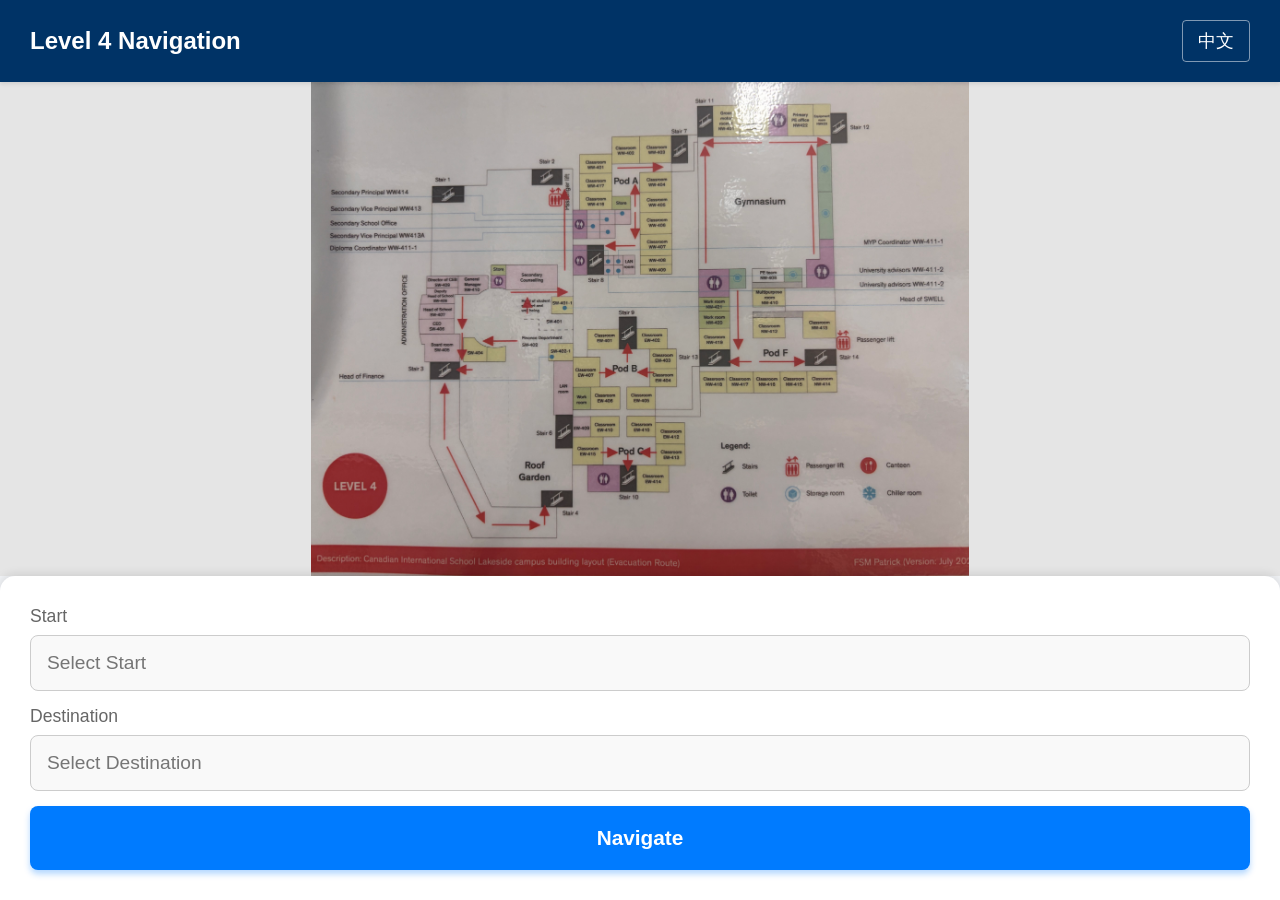
<file: index.html>
<!DOCTYPE html>
<html lang="en">
<head>
    <meta charset="UTF-8">
    <meta name="viewport" content="width=device-width, initial-scale=1.0, maximum-scale=1.0, user-scalable=no">
    <title>CIS Level 4 Navigation</title>
    <link rel="stylesheet" href="css/style.css">
</head>
<body>
    <header class="app-header">
        <h1 id="title-text">Level 4 Navigation</h1>
        <button id="lang-toggle">English / 中文</button>
    </header>

    <div class="map-container">
        <canvas id="map-canvas"></canvas>
    </div>

    <div class="controls-overlay">
        <div class="control-group">
            <label for="start-input" id="start-label">Start / 起点</label>
            <input type="text" id="start-input" list="nodes-list" placeholder="Select Start">
        </div>
        <div class="control-group">
            <label for="dest-input" id="dest-label">Destination / 终点</label>
            <input type="text" id="dest-input" list="nodes-list" placeholder="Select Destination">
        </div>
        <button id="navigate-btn" class="nav-button">Navigate / 导航</button>
        <datalist id="nodes-list"></datalist>
    </div>

    <script src="js/pathfinding.js"></script>
    <script src="js/app.js"></script>
</body>
</html>
</file>
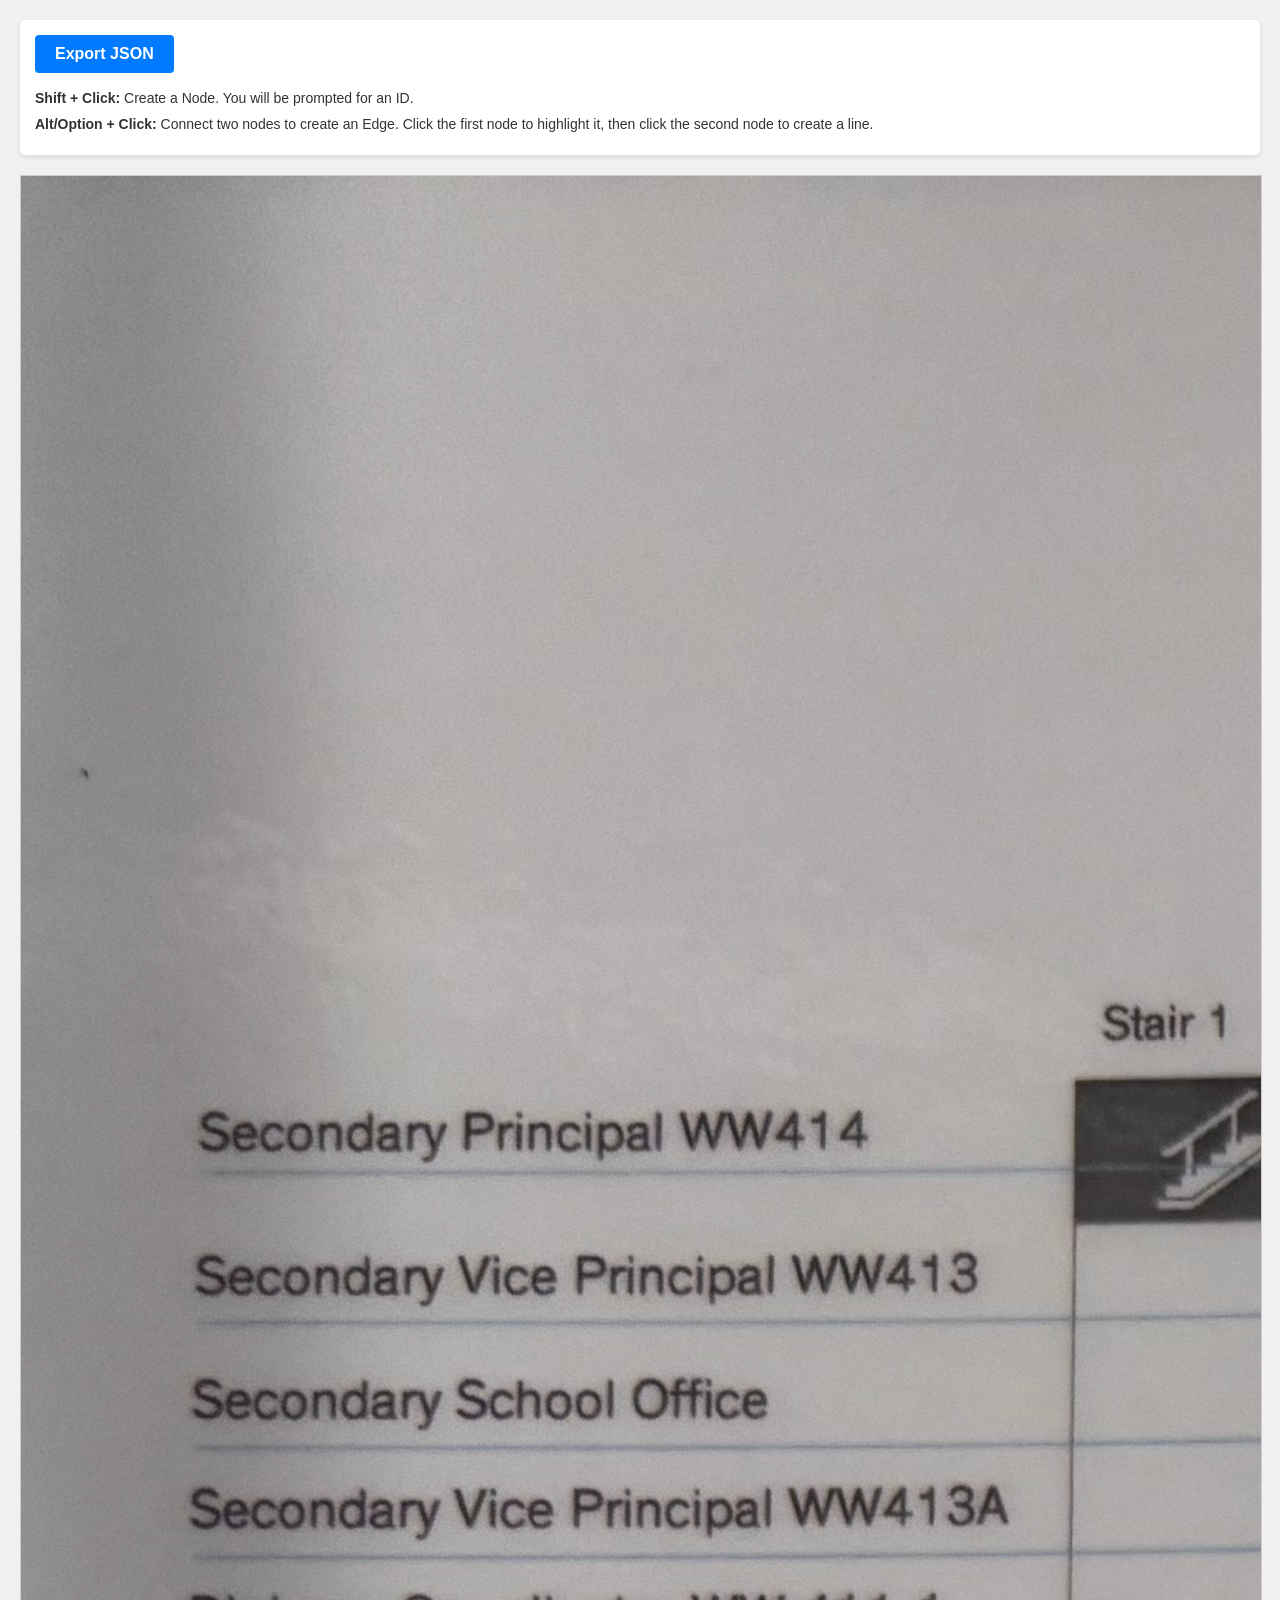
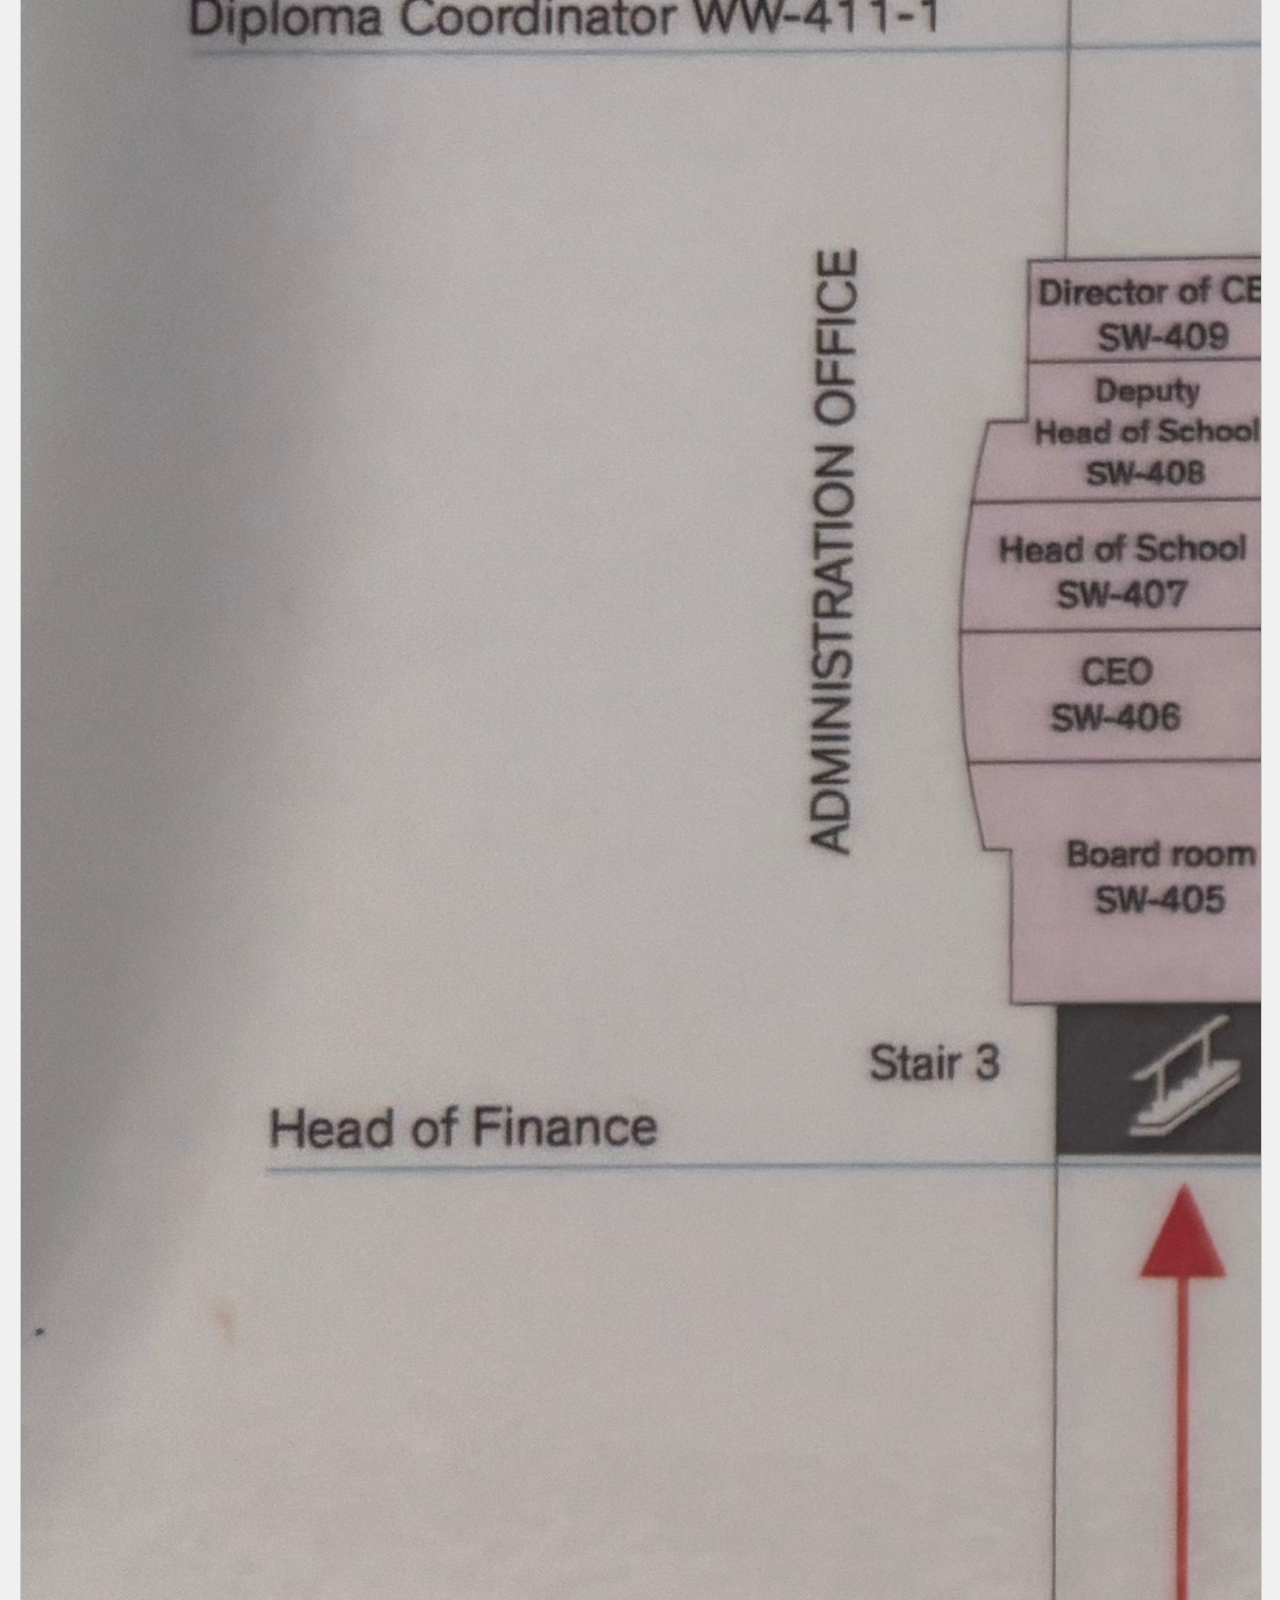
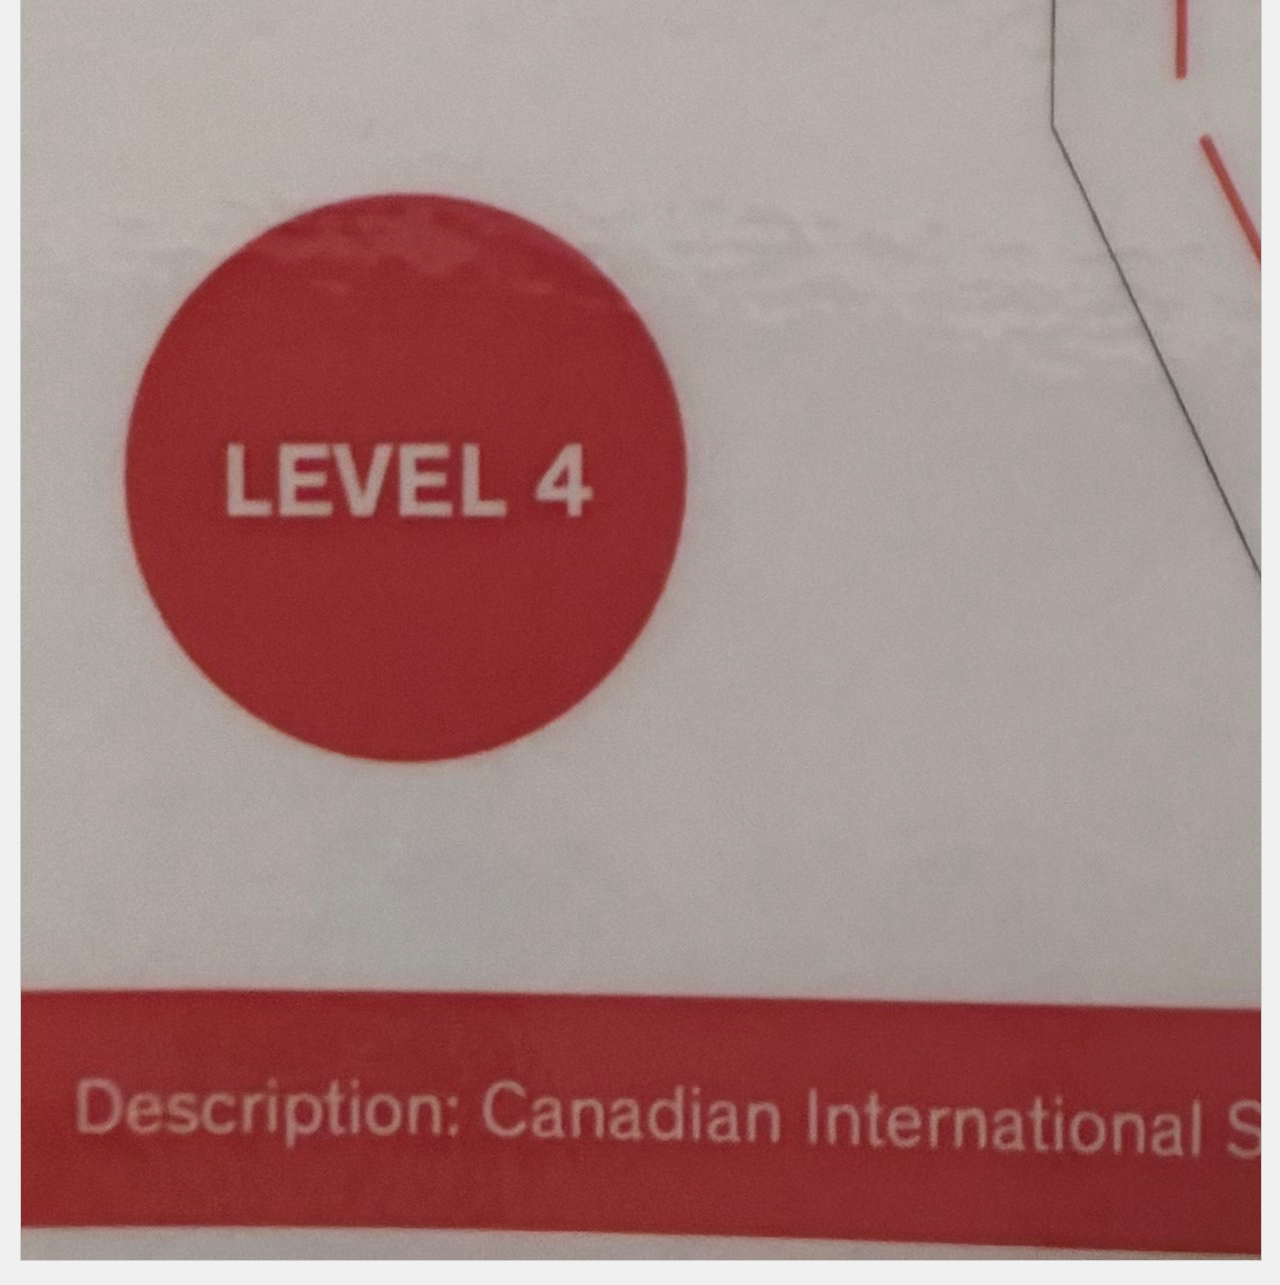
<file: tools/mapper.html>
<!DOCTYPE html>
<html lang="en">
<head>
    <meta charset="UTF-8">
    <meta name="viewport" content="width=device-width, initial-scale=1.0">
    <title>Map Digitizer</title>
    <style>
        body {
            font-family: sans-serif;
            margin: 0;
            padding: 20px;
            background-color: #f0f0f0;
        }
        #toolbar {
            margin-bottom: 20px;
            background: white;
            padding: 15px;
            border-radius: 5px;
            box-shadow: 0 2px 5px rgba(0,0,0,0.1);
        }
        #canvas-container {
            position: relative;
            overflow: auto;
            background: white;
            border: 1px solid #ccc;
            display: inline-block;
            max-width: 100%;
        }
        canvas {
            display: block;
            cursor: crosshair;
        }
        button {
            padding: 10px 20px;
            font-size: 16px;
            background-color: #007bff;
            color: white;
            border: none;
            border-radius: 4px;
            cursor: pointer;
            font-weight: bold;
        }
        button:hover {
            background-color: #0056b3;
        }
        .instructions {
            margin-top: 15px;
            font-size: 14px;
            color: #333;
            line-height: 1.5;
        }
        .instructions p {
            margin: 5px 0;
        }
    </style>
</head>
<body>

<div id="toolbar">
    <button id="export-btn">Export JSON</button>
    <div class="instructions">
        <p><strong>Shift + Click:</strong> Create a Node. You will be prompted for an ID.</p>
        <p><strong>Alt/Option + Click:</strong> Connect two nodes to create an Edge. Click the first node to highlight it, then click the second node to create a line.</p>
    </div>
</div>

<div id="canvas-container">
    <canvas id="map-canvas"></canvas>
</div>

<script>
    const canvas = document.getElementById('map-canvas');
    const ctx = canvas.getContext('2d');
    const exportBtn = document.getElementById('export-btn');

    let nodes = [];
    let edges = [];
    let selectedNodeForEdge = null;

    let img = new Image();
    img.onload = () => {
        canvas.width = img.width;
        canvas.height = img.height;
        draw();
    };

    img.src = '../assets/img/lvl4map.jpg';

    function draw() {
        ctx.clearRect(0, 0, canvas.width, canvas.height);

        // Draw image
        if (img.complete && img.naturalWidth !== 0) {
            ctx.drawImage(img, 0, 0);
        }

        // Draw edges
        edges.forEach(edge => {
            const n1 = nodes.find(n => n.id === edge.node1);
            const n2 = nodes.find(n => n.id === edge.node2);
            if (n1 && n2) {
                ctx.beginPath();
                ctx.moveTo(n1.x, n1.y);
                ctx.lineTo(n2.x, n2.y);
                ctx.strokeStyle = 'red';
                ctx.lineWidth = 2;
                ctx.stroke();
            }
        });

        // Draw nodes
        nodes.forEach(node => {
            ctx.beginPath();
            ctx.arc(node.x, node.y, 5, 0, 2 * Math.PI);
            ctx.fillStyle = (selectedNodeForEdge && selectedNodeForEdge.id === node.id) ? 'yellow' : 'blue';
            ctx.fill();
            ctx.strokeStyle = 'black';
            ctx.lineWidth = 1;
            ctx.stroke();

            // Draw ID text
            ctx.fillStyle = 'black';
            ctx.font = '14px sans-serif';
            // Simple white outline for better text visibility
            ctx.lineWidth = 3;
            ctx.strokeStyle = 'white';
            ctx.strokeText(node.id, node.x + 8, node.y + 4);
            ctx.fillText(node.id, node.x + 8, node.y + 4);
        });
    }

    // Helper to find clicked node
    function getClickedNode(x, y) {
        return nodes.find(node => {
            const dx = node.x - x;
            const dy = node.y - y;
            return Math.sqrt(dx*dx + dy*dy) <= 12; // 12px click radius for easier clicking
        });
    }

    canvas.addEventListener('click', (e) => {
        const rect = canvas.getBoundingClientRect();
        // Calculate coordinates properly handling potential CSS scaling
        const x = (e.clientX - rect.left) * (canvas.width / rect.width);
        const y = (e.clientY - rect.top) * (canvas.height / rect.height);

        if (e.shiftKey) {
            // Node Creation
            const nodeId = prompt("Enter Node ID (e.g., Room 412):");
            if (nodeId) {
                // Ensure ID is unique
                if (nodes.find(n => n.id === nodeId)) {
                    alert("Node ID already exists!");
                    return;
                }
                nodes.push({ id: nodeId, x: Math.round(x), y: Math.round(y) });
                selectedNodeForEdge = null; // Reset edge selection
                draw();
            }
        } else if (e.altKey) {
            // Edge Creation
            const clickedNode = getClickedNode(x, y);
            if (clickedNode) {
                if (!selectedNodeForEdge) {
                    selectedNodeForEdge = clickedNode;
                } else {
                    if (selectedNodeForEdge.id !== clickedNode.id) {
                        // Create edge
                        const dx = selectedNodeForEdge.x - clickedNode.x;
                        const dy = selectedNodeForEdge.y - clickedNode.y;
                        const distance = Math.round(Math.sqrt(dx*dx + dy*dy));

                        // Check if edge already exists
                        const edgeExists = edges.some(edge =>
                            (edge.node1 === selectedNodeForEdge.id && edge.node2 === clickedNode.id) ||
                            (edge.node1 === clickedNode.id && edge.node2 === selectedNodeForEdge.id)
                        );

                        if (!edgeExists) {
                            edges.push({
                                node1: selectedNodeForEdge.id,
                                node2: clickedNode.id,
                                distance: distance
                            });
                        }
                    }
                    // Clear selection after connecting or clicking same node again
                    selectedNodeForEdge = null;
                }
                draw();
            }
        } else {
            // Clicked without modifiers, clear selection
            selectedNodeForEdge = null;
            draw();
        }
    });

    exportBtn.addEventListener('click', () => {
        const data = {
            nodes: nodes,
            edges: edges
        };
        const dataStr = "data:text/json;charset=utf-8," + encodeURIComponent(JSON.stringify(data, null, 2));
        const downloadAnchorNode = document.createElement('a');
        downloadAnchorNode.setAttribute("href", dataStr);
        downloadAnchorNode.setAttribute("download", "map_data.json");
        document.body.appendChild(downloadAnchorNode);
        downloadAnchorNode.click();
        downloadAnchorNode.remove();
    });
</script>

</body>
</html>
</file>
<file: css/style.css>
/* Base Reset */
* {
    box-sizing: border-box;
    margin: 0;
    padding: 0;
    font-family: -apple-system, BlinkMacSystemFont, "Segoe UI", Roboto, Helvetica, Arial, sans-serif;
}

html, body {
    margin: 0;
    padding: 0;
    height: 100dvh; /* Use dynamic viewport height for mobile browser UI */
    overflow: hidden;
}

body {
    background-color: #f0f2f5;
    color: #333;
    display: flex;
    flex-direction: column;
}

/* Header */
.app-header {
    background-color: #003366; /* CIS Navy Blue */
    color: #fff;
    padding: 15px 20px;
    display: flex;
    justify-content: space-between;
    align-items: center;
    box-shadow: 0 2px 4px rgba(0,0,0,0.1);
    z-index: 10;
}

.app-header h1 {
    font-size: 1.2rem;
    font-weight: 600;
}

#lang-toggle {
    background: transparent;
    border: 1px solid rgba(255,255,255,0.5);
    color: #fff;
    padding: 5px 10px;
    border-radius: 4px;
    font-size: 0.9rem;
    cursor: pointer;
}

#lang-toggle:hover {
    background: rgba(255,255,255,0.1);
}

/* Map Container */
.map-container {
    flex: 1;
    position: relative;
    overflow: hidden; /* Hide scrollbars, we handle pan/zoom manually */
    background-color: #e5e5e5;
    touch-action: none; /* Prevent browser default pinch-to-zoom/pan */
}

canvas {
    display: block;
    /* The size will be set by JS, but we want it to be scaled correctly initially */
    transform-origin: 0 0;
}

/* Controls Overlay */
.controls-overlay {
    background-color: #fff;
    padding: 20px;
    padding-bottom: max(20px, env(safe-area-inset-bottom, 16px)); /* Safe area inset for iPhone home bar */
    box-shadow: 0 -2px 10px rgba(0,0,0,0.1);
    z-index: 10;
    border-top-left-radius: 15px;
    border-top-right-radius: 15px;
    flex-shrink: 0; /* Ensure UI panel never gets squished */
    width: 100%;
}

.control-group {
    margin-bottom: 15px;
}

.control-group label {
    display: block;
    font-size: 0.9rem;
    color: #666;
    margin-bottom: 5px;
    font-weight: 500;
}

input[type="text"] {
    width: 100%;
    padding: 12px;
    font-size: 1rem;
    border: 1px solid #ccc;
    border-radius: 8px;
    background-color: #f9f9f9;
}

.nav-button {
    width: 100%;
    background-color: #007bff;
    color: white;
    padding: 15px;
    border: none;
    border-radius: 8px;
    font-size: 1.1rem;
    font-weight: 600;
    cursor: pointer;
    box-shadow: 0 4px 6px rgba(0, 123, 255, 0.3);
    transition: background-color 0.2s;
}

.nav-button:active {
    background-color: #0056b3;
    transform: translateY(1px);
}

/* Desktop Scale Up */
@media (min-width: 768px) {
    .controls-overlay {
        padding: 30px;
    }

    .control-group label {
        font-size: 1.1rem;
        margin-bottom: 8px;
    }

    input[type="text"] {
        padding: 16px;
        font-size: 1.2rem;
    }

    .nav-button {
        padding: 20px;
        font-size: 1.3rem;
    }

    .app-header {
        padding: 20px 30px;
    }

    .app-header h1 {
        font-size: 1.5rem;
    }

    #lang-toggle {
        font-size: 1.1rem;
        padding: 8px 15px;
    }
}
</file>
